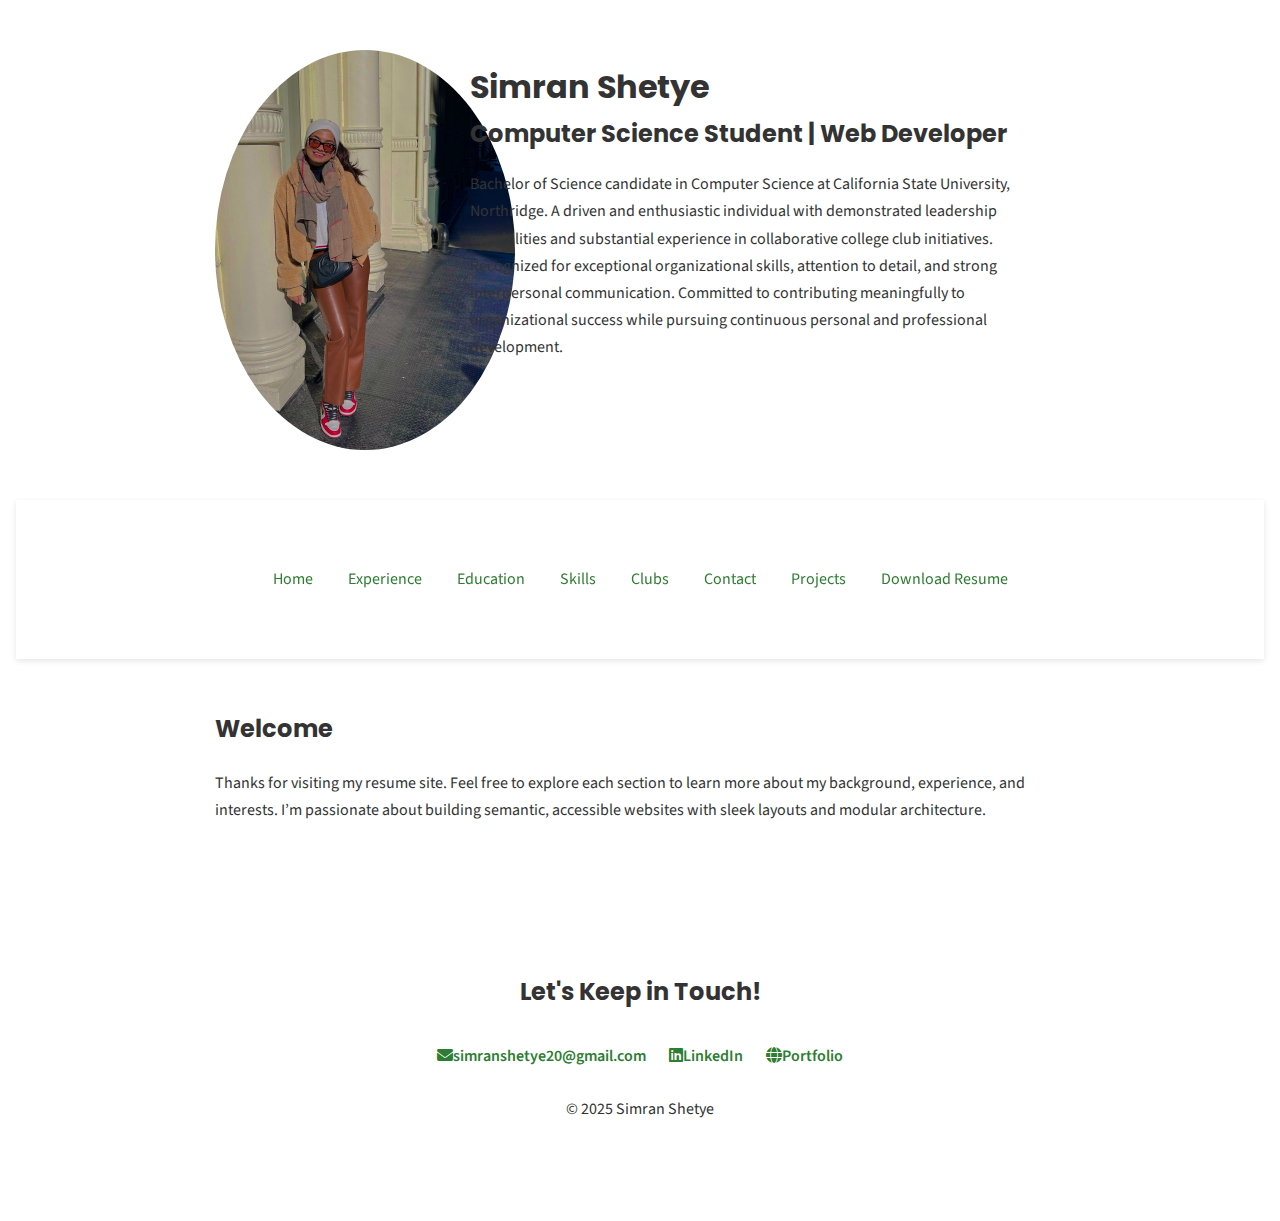
<file: comp484-hw6/index.html>
<!DOCTYPE html>
<html lang="en">
<head>
  <meta charset="UTF-8" />
  <meta name="viewport" content="width=device-width, initial-scale=1.0"/>
  <title>Simran Shetye | Resume</title>
  <link href="https://fonts.googleapis.com/css2?family=Poppins:wght@500;700&family=Source+Sans+Pro:wght@400;600&display=swap" rel="stylesheet" />
  <link rel="stylesheet" href="https://cdnjs.cloudflare.com/ajaz/libs/font-awesome/6.5.0/css/all.min.css"/>
  <link rel="stylesheet" href="css/styles.css" />
</head>
<body>
  <header>
    <div class="content-wrap">
      <div class="column-narrow">
        <img src="images/profile.jpeg" alt="Simran Shetye" class="profile-img" />
      </div>
      <div class="column-wide">
        <h1>Simran Shetye</h1>
        <h2>Computer Science Student | Web Developer</h2>
        <p>
          Bachelor of Science candidate in Computer Science at California State University, Northridge. A driven and enthusiastic individual with demonstrated leadership capabilities and substantial experience in collaborative college club initiatives. Recognized for exceptional organizational skills, attention to detail, and strong interpersonal communication. Committed to contributing meaningfully to organizational success while pursuing continuous personal and professional development.
        </p>
      </div>
    </div>
  </header>

    <nav class="sticky-nav">
      <div class="content-wrap">
        <a href="index.html">Home</a>
        <a href="experience.html">Experience</a>
        <a href="education.html">Education</a>
        <a href="skills.html">Skills</a>
        <a href="clubs.html">Clubs</a>
        <a href="contact.html">Contact</a>
        <a href="projects.html">Projects</a>
        <a href="SimranShetyeResume.pdf" download>Download Resume</a>
    </div>
  </nav>

  <main>
    <section>
      <div class="content-wrap">
        <h2>Welcome</h2>
        <p>
          Thanks for visiting my resume site. Feel free to explore each section to learn more about my background, experience, and interests. I’m passionate about building semantic, accessible websites with sleek layouts and modular architecture.
        </p>
      </div>
    </section>
  </main>

  <footer>
    <div class="content-wrap">
      <h2>Let's Keep in Touch!</h2>
      <div class="contact-info">
        <a href="mailto:simranshetye20@gmail.com"><i class="fas fa-envelope"></i>simranshetye20@gmail.com</a>
        <a href="#" target="_blank"><i class="fab fa-linkedin"></i>LinkedIn</a>
        <a href="#" target="_blank"><i class="fas fa-globe"></i>Portfolio</a>
      </div>
      <p>&copy; 2025 Simran Shetye</p>
    </div>
  </footer>

  <script>
    document.addEventListener("DOMContentLoaded", () => {
      document.body.classList.add("fade-in");
    });
  </script>
</body>
</html>
</file>
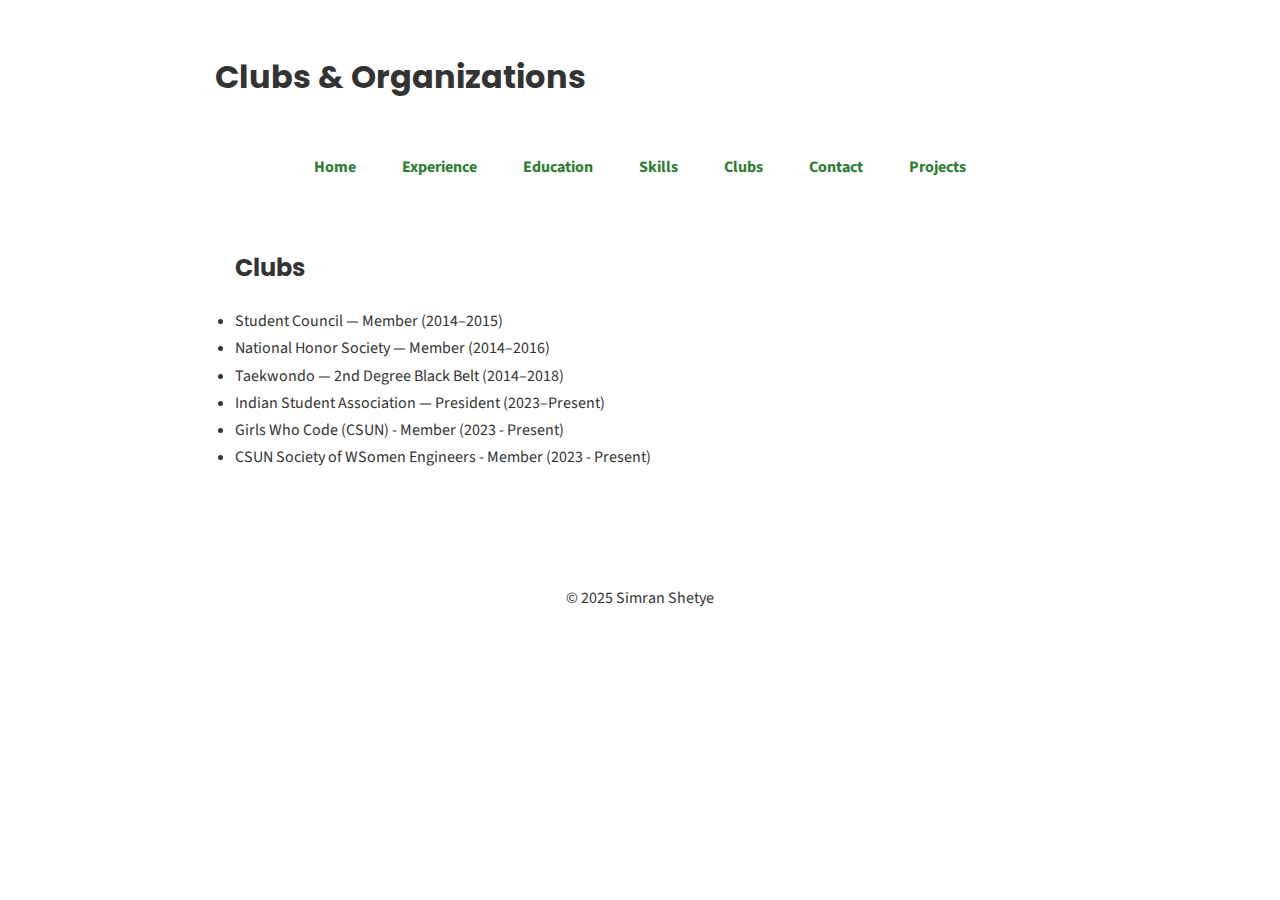
<file: comp484-hw6/clubs.html>
<!DOCTYPE html>
<html lang="en">
<head>
  <meta charset="UTF-8" />
  <meta name="viewport" content="width=device-width, initial-scale=1.0" />
  <title>Clubs & Organizations | Simran Shetye</title>
  <link href="https://fonts.googleapis.com/css2?family=Poppins:wght@500;700&family=Source+Sans+Pro:wght@400;600&display=swap" rel="stylesheet" />
  <link rel="stylesheet" href="css/styles.css" />
</head>
<body>
    <div class="content-wrap">
  <header><h1>Clubs & Organizations</h1></header>
</div>
  <nav>
    <ul class="nav-tabs">
      <li><a href="index.html">Home</a></li>
      <li><a href="experience.html">Experience</a></li>
      <li><a href="education.html">Education</a></li>
      <li><a href="skills.html">Skills</a></li>
      <li><a href="clubs.html">Clubs</a></li>
      <li><a href="contact.html">Contact</a></li>
      <li><a href="projects.html">Projects</a></li>
    </ul>
  </nav>


  <main>
    <ul>
        <section>
            <div class="content-wrap">
                <h2>Clubs</h2>
      <li>Student Council — Member (2014–2015)</li>
      <li>National Honor Society — Member (2014–2016)</li>
      <li>Taekwondo — 2nd Degree Black Belt (2014–2018)</li>
      <li>Indian Student Association — President (2023–Present)</li>
      <li>Girls Who Code (CSUN) - Member (2023 - Present)</li>
      <li>CSUN Society of WSomen Engineers - Member (2023 - Present)</li>
      </div>
            </section>
    </ul>
  </main>

  <footer><p>&copy; 2025 Simran Shetye</p></footer>

  <script>
    document.addEventListener("DOMContentLoaded", () => {
      document.body.classList.add("fade-in");
    });
  </script>
</body>
</html>
</file>
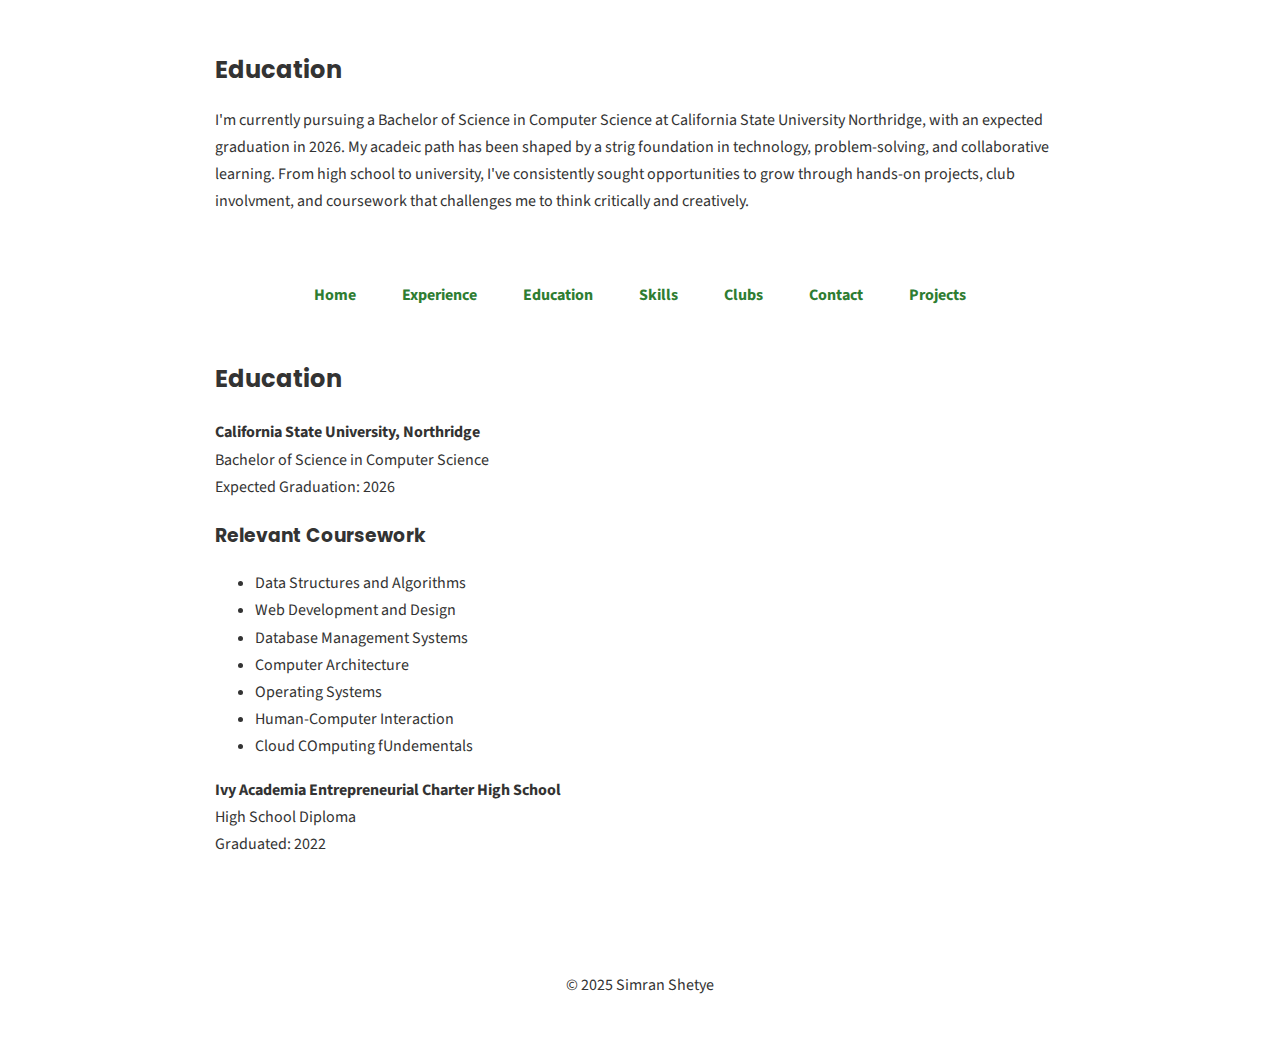
<file: comp484-hw6/education.html>
<!DOCTYPE html>
<html lang="en">
<head>
  <meta charset="UTF-8" />
  <meta name="viewport" content="width=device-width, initial-scale=1.0" />
  <title>Education | Simran Shetye</title>
  <link href="https://fonts.googleapis.com/css2?family=Poppins:wght@500;700&family=Source+Sans+Pro:wght@400;600&display=swap" rel="stylesheet" />
  <link rel="stylesheet" href="css/styles.css" />
</head>
<body>
    <header>
        <div class= "content-wrap">
            <h2>Education</h2>
            <p>
            I'm currently pursuing a Bachelor of Science in Computer Science at California State University Northridge, with an expected graduation in 2026. My acadeic path has been shaped by a strig foundation in technology, problem-solving, and collaborative learning. From high school to university, I've consistently sought opportunities to grow through hands-on projects, club involvment, and coursework that challenges me to think critically and creatively.
            </p>
            </div>
        </header>
  

  <nav>
    <ul class="nav-tabs">
      <li><a href="index.html">Home</a></li>
      <li><a href="experience.html">Experience</a></li>
      <li><a href="education.html">Education</a></li>
      <li><a href="skills.html">Skills</a></li>
      <li><a href="clubs.html">Clubs</a></li>
      <li><a href="contact.html">Contact</a></li>
      <li><a href="projects.html">Projects</a></li>
    </ul>
  </nav>

  <main>
    <section>
      <div class="content-wrap">
        <h2>Education</h2>
        <p><strong>California State University, Northridge</strong><br />
        Bachelor of Science in Computer Science<br />
        Expected Graduation: 2026</p>
        
        <h3>Relevant Coursework</h3>
        <ul>
            <li>Data Structures and Algorithms</li>
            <li>Web Development and Design</li>
            <li>Database Management Systems</li>
            <li>Computer Architecture</li>
            <li>Operating Systems</li>
            <li>Human-Computer Interaction</li>
            <li>Cloud COmputing fUndementals</li>
            </ul>

        <p><strong>Ivy Academia Entrepreneurial Charter High School</strong><br />
        High School Diploma<br />
        Graduated: 2022</p>
      </div>
    </section>
  </main>

  

  <footer><p>&copy; 2025 Simran Shetye</p></footer>

  <script>
    document.addEventListener("DOMContentLoaded", () => {
      document.body.classList.add("fade-in");
    });
  </script>
</body>
</html>
</file>
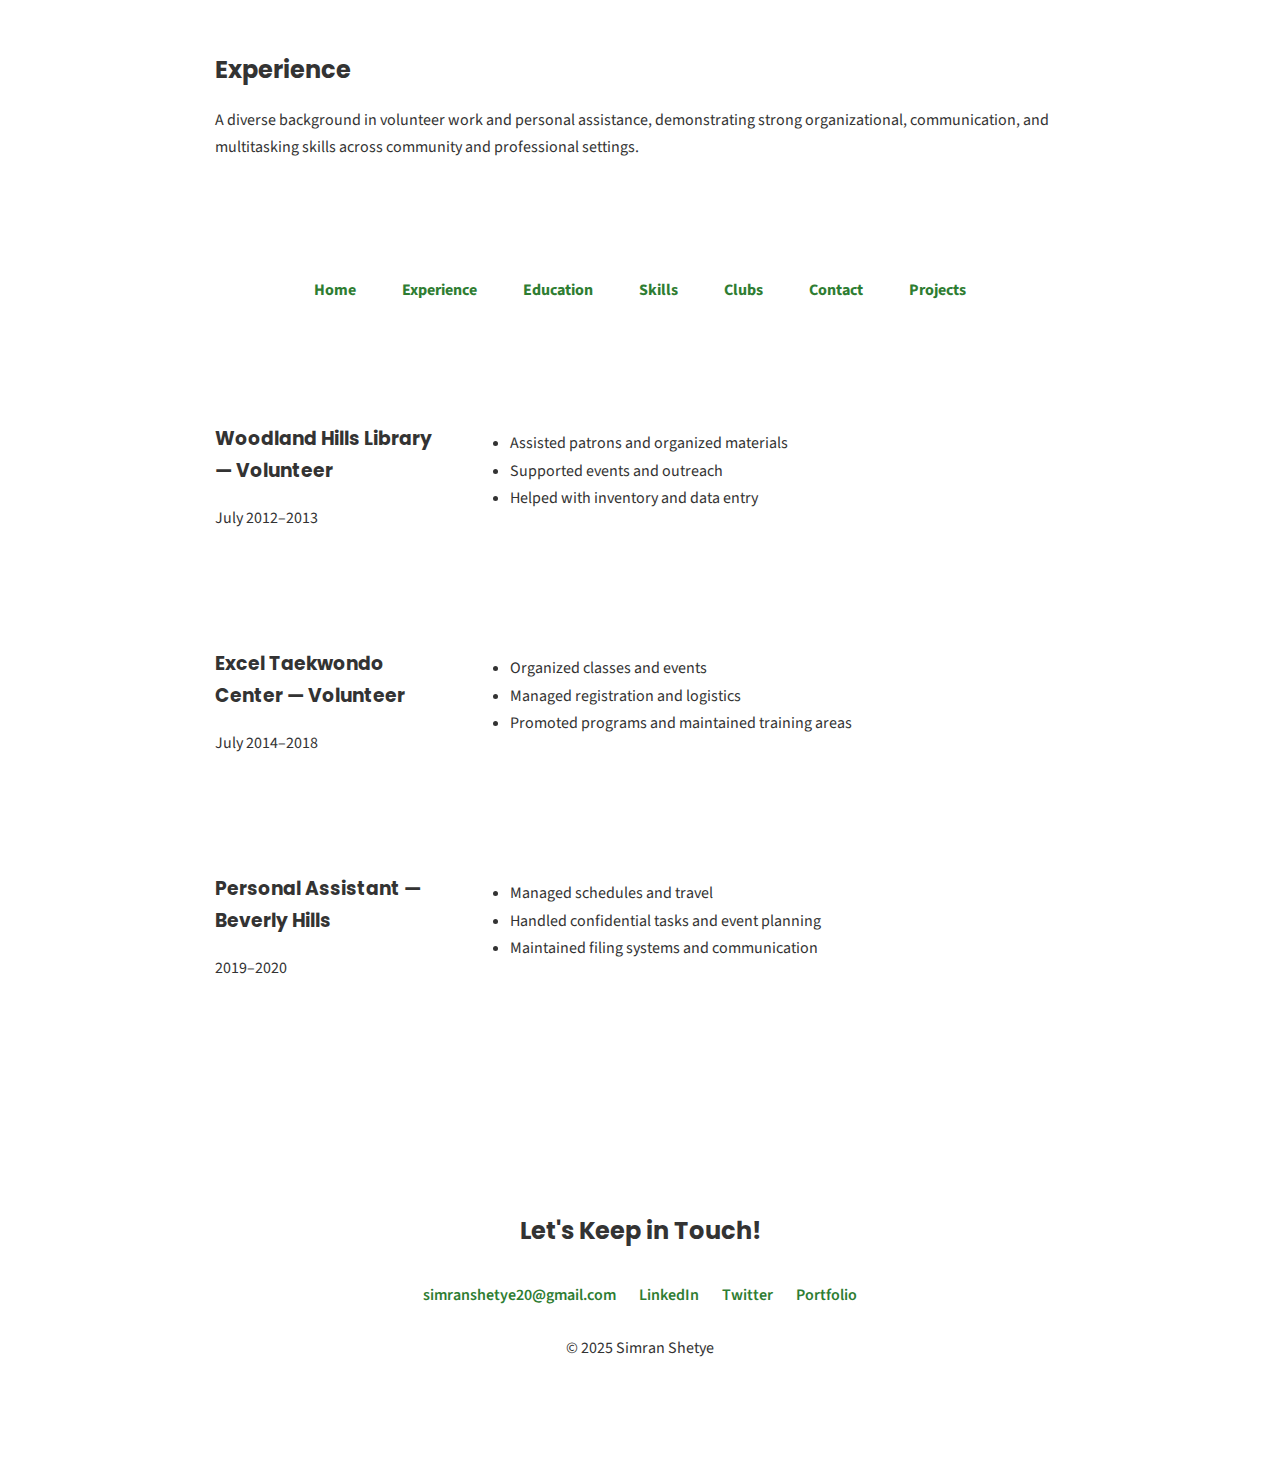
<file: comp484-hw6/experience.html>
<!DOCTYPE html>
<html lang="en">
<head>
  <meta charset="UTF-8" />
  <meta name="viewport" content="width=device-width, initial-scale=1.0" />
  <title>Experience | Simran Shetye</title>
  <link href="https://fonts.googleapis.com/css2?family=Poppins:wght@500;700&family=Source+Sans+Pro:wght@400;600&display=swap" rel="stylesheet" />
  <link rel="stylesheet" href="css/styles.css" />
</head>
<body>
  <header>
    <div class="content-wrap">
        <h2>Experience</h2>
        <p>
          A diverse background in volunteer work and personal assistance, demonstrating strong organizational, communication, and multitasking skills across community and professional settings.
        </p>
    </div>
  </header>

  <nav>
    <div class="content-wrap">
      <ul class="nav-tabs">
        <li><a href="index.html">Home</a></li>
        <li><a href="experience.html">Experience</a></li>
        <li><a href="education.html">Education</a></li>
        <li><a href="skills.html">Skills</a></li>
        <li><a href="clubs.html">Clubs</a></li>
        <li><a href="contact.html">Contact</a></li>
        <li><a href="projects.html">Projects</a></li>
      </ul>
    </div>
  </nav>

  <main>
    <section>
      <div class="content-wrap">
        <div class="column-narrow">
          <h3>Woodland Hills Library — Volunteer</h3>
          <p>July 2012–2013</p>
        </div>
        <div class="column-wide">
          <ul>
            <li>Assisted patrons and organized materials</li>
            <li>Supported events and outreach</li>
            <li>Helped with inventory and data entry</li>
          </ul>
        </div>

        <div class="column-narrow">
          <h3>Excel Taekwondo Center — Volunteer</h3>
          <p>July 2014–2018</p>
        </div>
        <div class="column-wide">
          <ul>
            <li>Organized classes and events</li>
            <li>Managed registration and logistics</li>
            <li>Promoted programs and maintained training areas</li>
          </ul>
        </div>

        <div class="column-narrow">
          <h3>Personal Assistant — Beverly Hills</h3>
          <p>2019–2020</p>
        </div>
        <div class="column-wide">
          <ul>
            <li>Managed schedules and travel</li>
            <li>Handled confidential tasks and event planning</li>
            <li>Maintained filing systems and communication</li>
          </ul>
        </div>
      </div>
    </section>
  </main>

  <footer>
    <div class="content-wrap">
      <h2>Let's Keep in Touch!</h2>
      <div class="contact-info">
        <a href="mailto:simranshetye20@gmail.com">simranshetye20@gmail.com</a>
        <a href="#" target="_blank">LinkedIn</a>
        <a href="#" target="_blank">Twitter</a>
        <a href="#" target="_blank">Portfolio</a>
      </div>
      <p>&copy; 2025 Simran Shetye</p>
    </div>
  </footer>

  <script>
    document.addEventListener("DOMContentLoaded", () => {
      document.body.classList.add("fade-in");
    });
  </script>
</body>
</html>
</file>
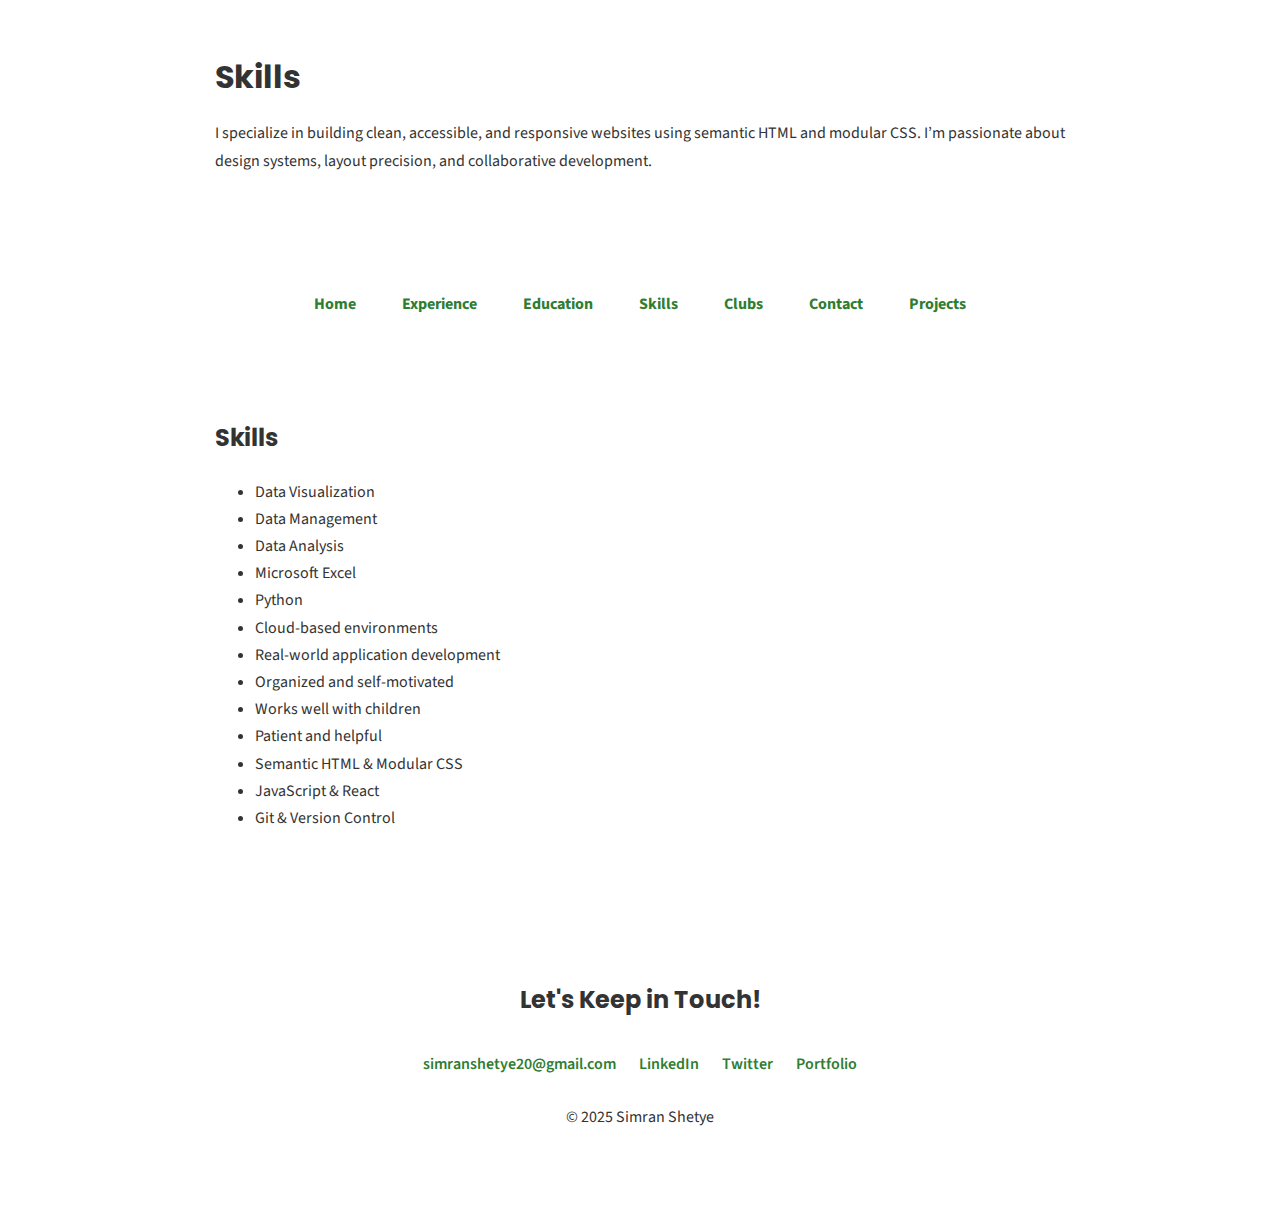
<file: comp484-hw6/skills.html>
<!DOCTYPE html>
<html lang="en">
<head>
  <meta charset="UTF-8" />
  <meta name="viewport" content="width=device-width, initial-scale=1.0"/>
  <title>Skills | Simran Shetye</title>
  <link href="https://fonts.googleapis.com/css2?family=Poppins:wght@500;700&family=Source+Sans+Pro:wght@400;600&display=swap" rel="stylesheet" />
  <link rel="stylesheet" href="css/styles.css" />
</head>
<body>
  <header>
    <div class="content-wrap">
        <h1>Skills</h1>
        <p>
          I specialize in building clean, accessible, and responsive websites using semantic HTML and modular CSS. I’m passionate about design systems, layout precision, and collaborative development.
        </p>
      </div>
    </div>
  </header>

  <nav>
    <div class="content-wrap">
      <ul class="nav-tabs">
        <li><a href="index.html">Home</a></li>
        <li><a href="experience.html">Experience</a></li>
        <li><a href="education.html">Education</a></li>
        <li><a href="skills.html">Skills</a></li>
        <li><a href="clubs.html">Clubs</a></li>
        <li><a href="contact.html">Contact</a></li>
        <li><a href="projects.html">Projects</a></li>
      </ul>
    </div>
  </nav>

  <main>
    <section>
      <div class="content-wrap">
        <h2>Skills</h2>
        <ul>
          <li>Data Visualization</li>
          <li>Data Management</li>
          <li>Data Analysis</li>
          <li>Microsoft Excel</li>
          <li>Python</li>
          <li>Cloud-based environments</li>
          <li>Real-world application development</li>
          <li>Organized and self-motivated</li>
          <li>Works well with children</li>
          <li>Patient and helpful</li>
          <li>Semantic HTML & Modular CSS</li>
          <li>JavaScript & React</li>
          <li>Git & Version Control</li>
        </ul>
      </div>
    </section>
  </main>

  <footer>
    <div class="content-wrap">
      <h2>Let's Keep in Touch!</h2>
      <div class="contact-info">
        <a href="mailto:simranshetye20@gmail.com">simranshetye20@gmail.com</a>
        <a href="#" target="_blank">LinkedIn</a>
        <a href="#" target="_blank">Twitter</a>
        <a href="#" target="_blank">Portfolio</a>
      </div>
      <p>&copy; 2025 Simran Shetye</p>
    </div>
  </footer>

  <script>
    document.addEventListener("DOMContentLoaded", () => {
      document.body.classList.add("fade-in");
    });
  </script>
</body>
</html>
</file>
<file: comp484-hw6/css/styles.css>
/* === Box Model Fix === */
* {
  box-sizing: border-box;
}

/* === CSS Variables (Optional: Customize your palette) === */
:root {
  --accent-color: #2e7d32;         /* Deep green */
  --highlight-color: #66bb6a;      /* Light green */
  --text-color: #333333;           /* Dark gray for readability */
  --font-heading: 'Poppins', sans-serif;
  --font-body: 'Source Sans Pro', sans-serif;
  --shadow: 0 2px 8px rgba(0, 0, 0, 0.05);
}

/* === Global Styles === */
body {
  background-color: #ffffff;
  color: var(--text-color);
  font-family: var(--font-body);
  line-height: 1.7;
  padding: 0 1rem;
  margin: 0;
  opacity: 0;
  transition: opacity 0.8s ease-in;
}

h1, h2, h3 {
  font-family: var(--font-heading);
}

h2 {
  margin-top: 0;
}

/* === Content Wrapper === */
.content-wrap {
  max-width: 950px;
  margin: 0 auto;
  padding: 50px;
  overflow: hidden;
}

/* === Columns === */
.column-narrow {
  width: 30%;
  float: left;
  padding-right: 3%;
  min-height: 175px;
}

.column-wide {
  width: 70%;
  float: left;
  min-height: 225px;
  padding-top: 10px;
}

/* === Profile Image === */
.profile-img {
  border-radius: 50%;
  width: 300px;
  margin-right: 30px;
  display: block;
}

/* === Header Text === */
header h1,
header h2 {
  margin: 0;
}

/* === Navigation Tabs === */
.nav-tabs {
  list-style: none;
  padding: 0;
  display: flex;
  gap: 1rem;
  justify-content: center;
  margin: 0;
}

.nav-tabs li a {
  text-decoration: none;
  color: var(--accent-color);
  font-weight: bold;
  padding: 10px 15px;
  border-radius: 4px;
  transition: background-color 0.3s ease;
}

.nav-tabs li a:hover {
  background-color: var(--highlight-color);
  color: #ffffff;
}

/* === Section Styling === */
section {
  background-color: #ffffff;
}

/* === Footer === */
footer {
  background-color: #ffffff;
  text-align: center;
  padding: 2rem 0;
}

.contact-info a {
  padding: 10px;
  display: inline-block;
  color: var(--accent-color);
  text-decoration: none;
  font-weight: 600;
}

.contact-info a:hover {
  color: var(--highlight-color);
}

/* === Project Entries === */
article {
  background-color: #ffffff;
  border: 2px solid var(--highlight-color);
  border-radius: 8px;
  padding: 1.2rem;
  margin-bottom: 2rem;
  box-shadow: var(--shadow);
  transition: transform 0.3s ease, box-shadow 0.3s ease;
  color: #000000;
}

article:hover {
  transform: translateY(-4px);
  box-shadow: 0 6px 16px rgba(0, 0, 0, 0.15);
}

article h3 {
  font-size: 1.5rem;
  color: var(--accent-color);
  margin-bottom: 0.5rem;
}

article p {
  font-size: 1rem;
  color: #000000;
  margin: 0.5rem 0;
}

article a {
  color: var(--highlight-color);
  font-weight: 600;
  text-decoration: none;
  transition: color 0.3s ease;
}

article a:hover {
  color: var(--accent-color);
}

/* === Fade-in Animation === */
.fade-in {
  opacity: 1;
}

.sticky-nav {
    position: sticky;
    top: 0;
    background-color: #ffffff;
    z-index: 1000;
    padding: 1rem 0;
    box-shadow: 0 2px 6px rgba(0, 0, 0, 0.1);
    text-align: center;
}

.sticky-nav a {
    margin: 0 1rem;
    text-decoration: none;
    color: var(--accent-color);
    font-weight: 000;
    transition: color 0.3s ease;
}

.sticky-nac a:hover {
    color: var(--highlight-color);
}
.bg-projects {
    background-image: linear-gradient(rgba(255, 255, 255, 0.9), rgba(255, 255, 255, 0.9)), url('../images/projects-bg.jpeg');
    background-size: cover;
    background-position: center;
}
</file>
